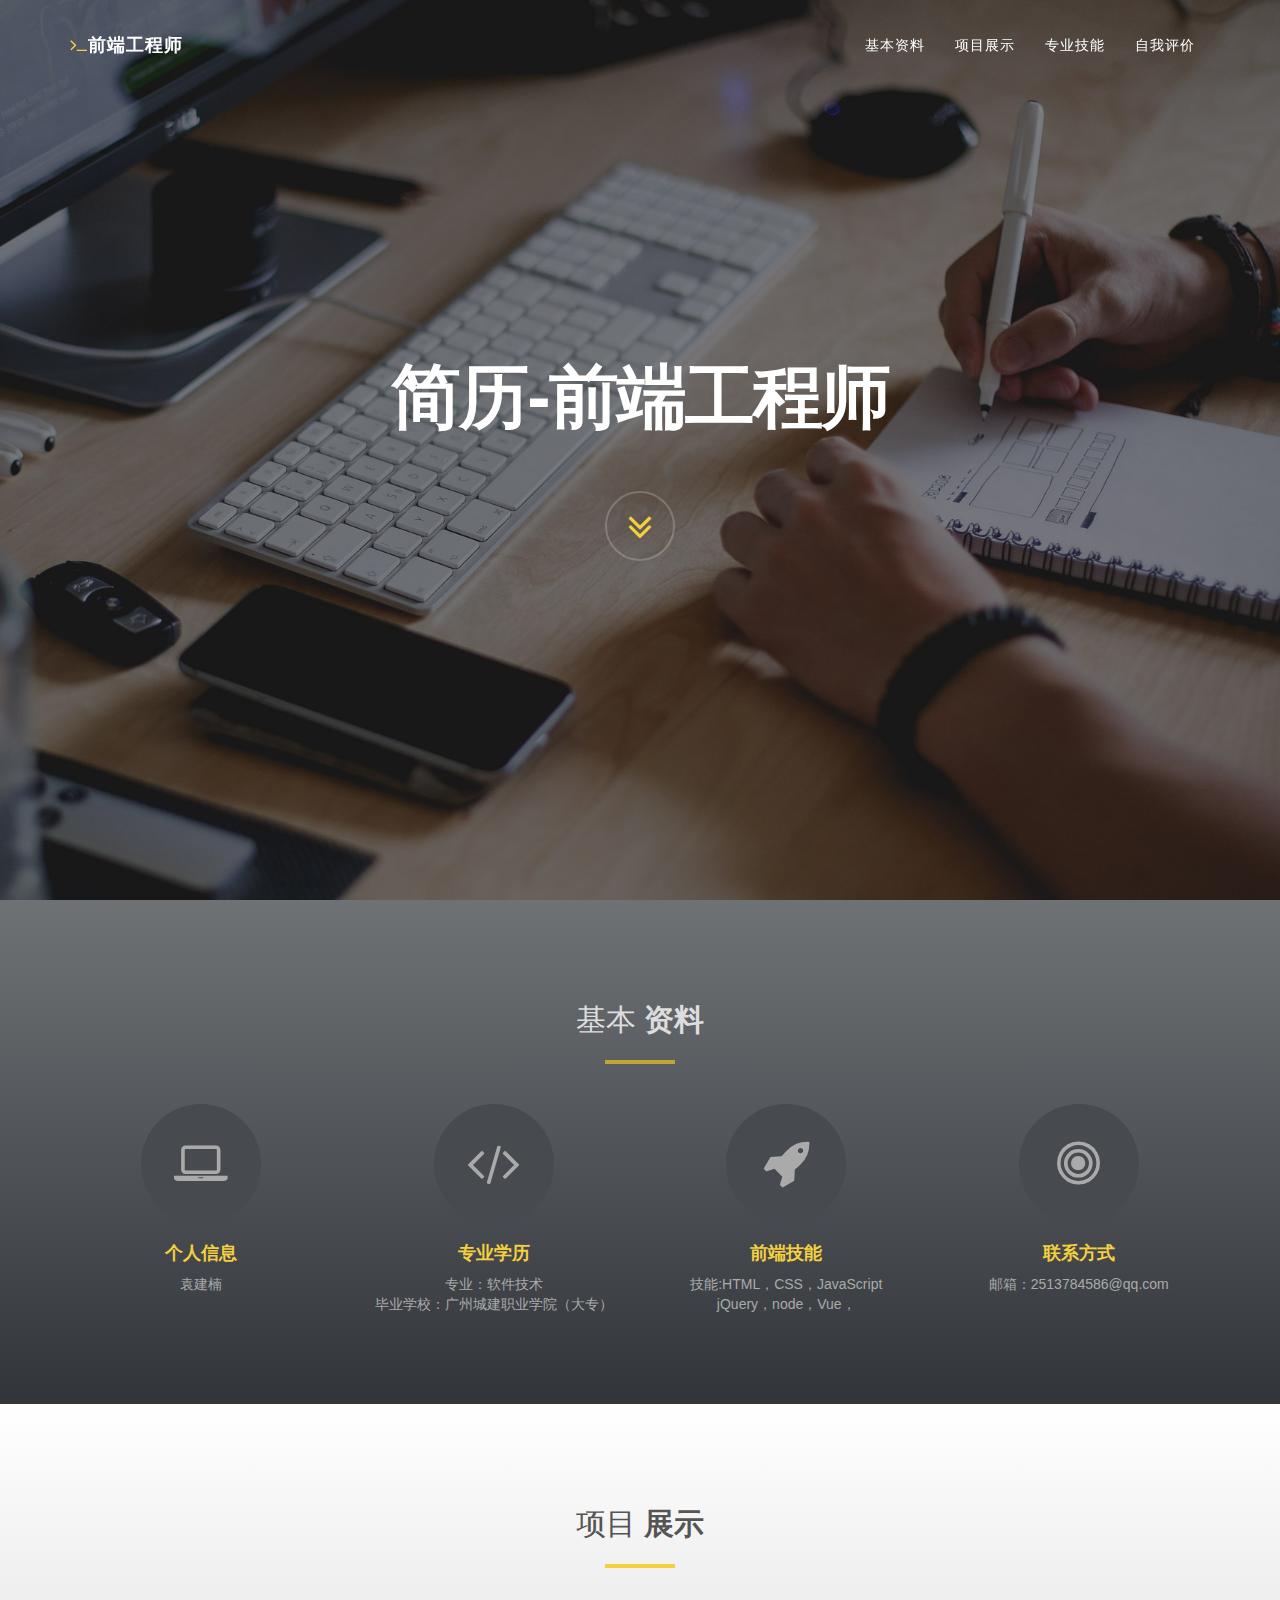
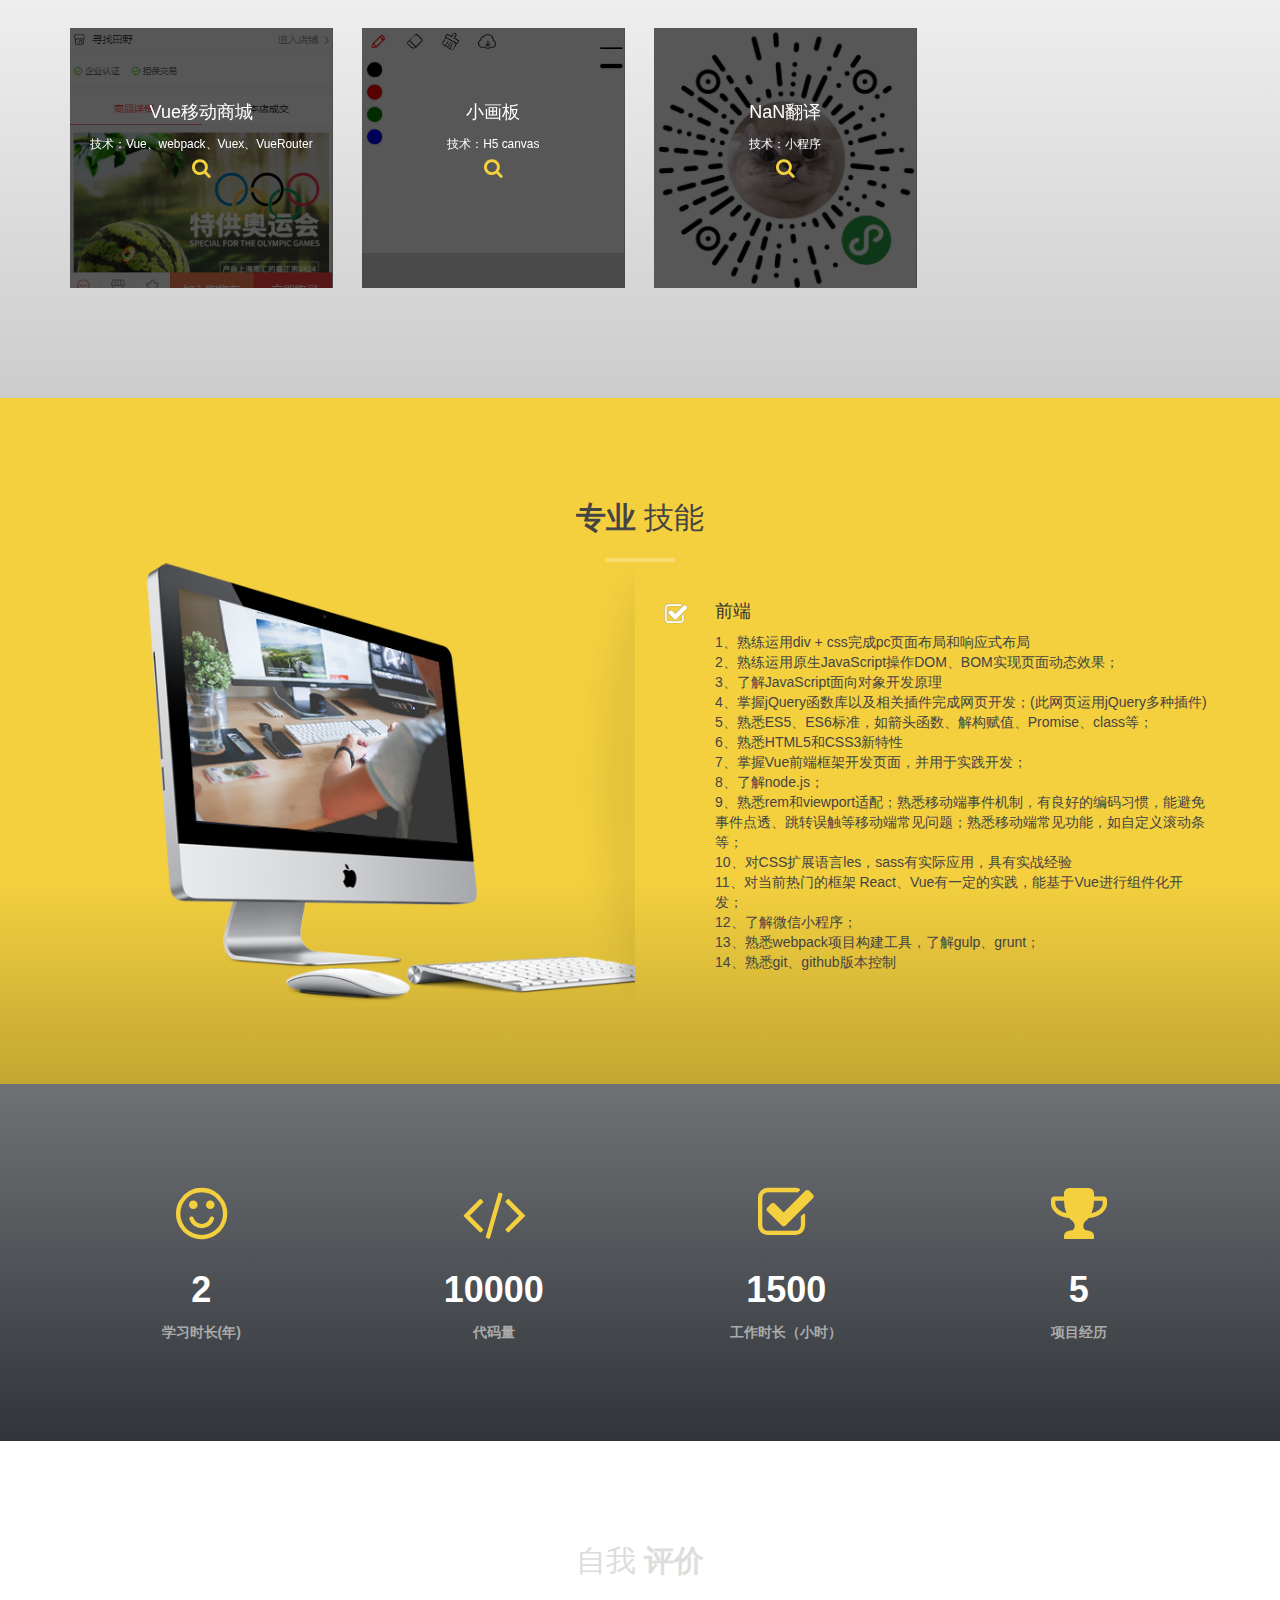
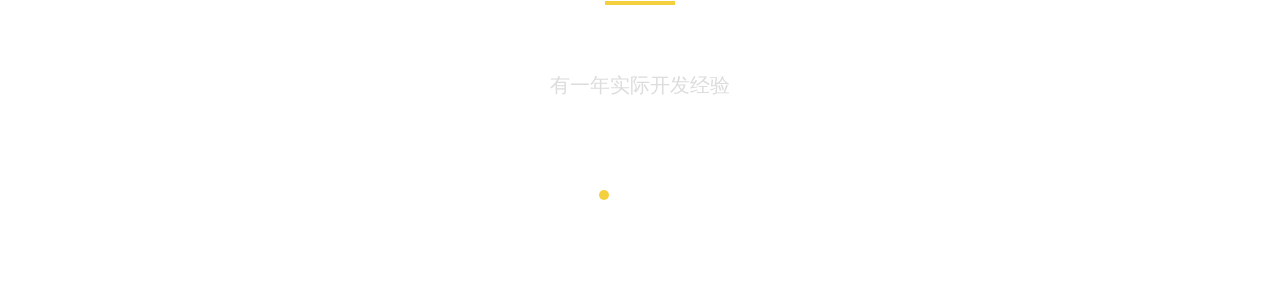
<file: index.html>
<!DOCTYPE html>
<html lang="en">

<head>
  <meta charset="utf-8">
  <meta name="viewport" content="width=device-width, initial-scale=1">
  <title>个人简历</title>

  <meta name="keywords" content="Baron简历，前端工程师，求职前端，前端博客" />


  <link rel="shortcut icon" href="img/favicon_jianli.ico" type="image/x-icon">


  <!-- Bootstrap -->
  <link rel="stylesheet" type="text/css" href="css/bootstrap.css">
  <link rel="stylesheet" type="text/css" href="fonts/font-awesome/css/font-awesome.css">

  <!-- Slider -->
  <link href="css/owl.carousel.css" rel="stylesheet" media="screen">
  <link href="css/owl.theme.css" rel="stylesheet" media="screen">

  <!-- Stylesheet -->
  <link rel="stylesheet" type="text/css" href="css/style.css">
  <link rel="stylesheet" type="text/css" href="css/prettyPhoto.css">

  <link rel="stylesheet" type="text/css" href="fonts/sns_fonts/iconfont.css">

  <script src="https://oss.maxcdn.com/html5shiv/3.7.2/html5shiv.min.js"></script>
  <script src="https://oss.maxcdn.com/respond/1.4.2/respond.min.js"></script>
  <![endif]-->
</head>
<body id="page-top" data-spy="scroll" data-target=".navbar-fixed-top">
    <!-- Navigation -->
    <nav class="navbar navbar-custom navbar-fixed-top" role="navigation">
        <div class="container">
            <div class="navbar-header">
                <button type="button" class="navbar-toggle" data-toggle="collapse" data-target=".navbar-main-collapse">
                    <i class="fa fa-bars"></i>
                </button>
                <a class="navbar-brand page-scroll" href="#page-top"><i class="fa fa-terminal"></i>前端工程师</a>
            </div>

            <!-- Collect the nav links, forms, and other content for toggling -->
            <div class="collapse navbar-collapse navbar-right navbar-main-collapse">
                <ul class="nav navbar-nav">
                    <!-- Hidden li included to remove active class from about link when scrolled up past about section -->
                    <li class="hidden">
                        <a href="#page-top"></a>
                    </li>
                    <li>
                        <a class="page-scroll" href="#services">基本资料</a>
                    </li>
                    <li>
                        <a class="page-scroll" href="#works">项目展示</a>
                    </li>                    
                    <li>
                        <a class="page-scroll" href="#about">专业技能</a>
                    </li>
                    <li>
                        <a class="page-scroll" href="#testimonials">自我评价</a>
                    </li>
                </ul>
            </div>
            <!-- /.navbar-collapse -->
        </div>
        <!-- /.container -->
    </nav>

<!-- Header -->
    <header class="intro">
        <div class="intro-body">
            <div class="container">
                <div class="row">
                    <div class="col-md-8 col-md-offset-2">
                        <h1>简历<span >-前端工程师</span></h1>
                        <p class="brand-heading" style="font-weight: bolder;font-size: x-large;"></p>
                        <a href="#services" class="btn btn-circle page-scroll">
                            <i class="fa fa-angle-double-down animated"></i>
                        </a>
                    </div>
                </div>
            </div>
        </div>
    </header>
<div class="copyrights">Baron简历 <a href="http://blog.youzewang.com/jianli" >前端工程师</a></div>
<!-- Services Section -->
<div id="services" class="text-center">
  <div class="container">
    <div class="section-title center">
      <h2>基本 <strong>资料</strong></h2>
      <hr>
      </div>
    <div class="space"></div>
    <div class="row">
      <div class="col-md-3 col-sm-6 service"> <i class="fa fa-laptop"></i>
        <h4><strong>个人信息</strong></h4>
        <p>
		袁建楠
		</p>
      </div>
      <div class="col-md-3 col-sm-6 service"> <i class="fa fa-code"></i>
        <h4><strong>专业学历</strong></h4>
        <p>
        专业：软件技术</br>
        毕业学校：广州城建职业学院（大专）
        </p>
      </div>
      <div class="col-md-3 col-sm-6 service"> <i class="fa fa-rocket"></i>
        <h4><strong>前端技能</strong></h4>
        <p>
		  技能:HTML，CSS，JavaScript <br>
            jQuery，node，Vue，
		</p>
      </div>
      <div class="col-md-3 col-sm-6 service"> <i class="fa fa-bullseye"></i>
        <h4><strong>联系方式</strong></h4>
		  邮箱：2513784586@qq.com</p>
      </div>
    </div>
  </div>
</div>

<div id="works">
  <div class="container"> <!-- Container -->
    <div class="section-title text-center center">
      <h2>项目 <strong>展示</strong></h2>
      <hr>
      <div class="clearfix"></div>
    </div>
    <div class="categories">
      <div class="clearfix"></div>
    </div>
    <div class="row">
      <div class="portfolio-items">
	  <div class="col-sm-6 col-md-3 col-lg-3 web">
          <div class="portfolio-item">
            <div class="hover-bg">
              <div class="hover-text">
                <h4><a href='https://yjnan.github.io/Mall-2019-/dist/index.html' target='_blank' title="移动商城">Vue移动商城 </a></h4>
                <small>技术：Vue、webpack、Vuex、VueRouter</small>
                <div class="clearfix"></div>
                <i class="fa fa-search"></i> </div>
              <img src="img/portfolio/移动商城.png" class="img-responsive" alt="Vue移动商城"></div>
          </div>
        </div>

	  <div class="col-sm-6 col-md-3 col-lg-3 web app">
          <div class="portfolio-item">
            <div class="hover-bg">
              <div class="hover-text">
                <h4><a href='https://yjnan.github.io/simple-canvas/index.html' target='_blank' title="小画板">小画板</a></h4>
                <small>技术：H5 canvas</small>
                <div class="clearfix"></div>
                <i class="fa fa-search"></i> </div>
              <img src="img/portfolio/画板.png" class="img-responsive" alt="画板"></div>
          </div>
        </div>
        
       
       
        <div class="col-sm-6 col-md-3 col-lg-3 web">
          <div class="portfolio-item">
            <div class="hover-bg">
              <div class="hover-text">
                <h4><a href='https://github.com/YJnan/NaN-' target='_blank' title="翻译小程序">NaN翻译</a></h4>
                <small>技术：小程序</small>
                <div class="clearfix"></div>
                <i class="fa fa-search"></i> </div>
              <img src="img/portfolio/小程序.png" class="img-responsive" alt="翻译小程序"></div>
          </div>
        </div>
      </div>
    </div>
  </div>
</div>
<!-- About Section -->
<div id="about">
  <div class="container">
    <div class="section-title text-center center">
      <h2><strong>专业</strong> 技能</h2>
      <hr>
    </div>
    <div class="row">
      <div class="col-md-6"> <img src="img/about.png" class="img-responsive"> </div>
      <div class="col-md-6">
        <div class="about-text"> 
          <i class="fa fa-check-square-o"></i>
          <div class="padding-left"><h4>前端</h4>
          	<ul>
                <li>1、熟练运用div + css完成pc页面布局和响应式布局</li>
                <li>2、熟练运用原生JavaScript操作DOM、BOM实现页面动态效果；</li>
                <li>3、了解JavaScript面向对象开发原理</li>
                <li>4、掌握jQuery函数库以及相关插件完成网页开发；(此网页运用jQuery多种插件)</li>
                <li>5、熟悉ES5、ES6标准，如箭头函数、解构赋值、Promise、class等；</li>
                <li>6、熟悉HTML5和CSS3新特性</li>
                <li>7、掌握Vue前端框架开发页面，并用于实践开发；</li>
                <li>8、了解node.js；</li>
                <li>9、熟悉rem和viewport适配；熟悉移动端事件机制，有良好的编码习惯，能避免事件点透、跳转误触等移动端常见问题；熟悉移动端常见功能，如自定义滚动条等；</li>
                <li>10、对CSS扩展语言les，sass有实际应用，具有实战经验</li>
                <li>11、对当前热门的框架 React、Vue有一定的实践，能基于Vue进行组件化开发；</li>
                <li>12、了解微信小程序；</li>
                <li>13、熟悉webpack项目构建工具，了解gulp、grunt；</li>
                <li>14、熟悉git、github版本控制</li>
          	</ul>
          </div>
        </div>
      </div>
    </div>
  </div>
</div>
	<div id="achivements" class="section dark-bg">
			<div class="container">	
				<div class="row">
					<div class="col-md-3 col-sm-3">
						<div class="achivement-box">
							<i class="fa fa-smile-o"></i>
							<span class="count">2</span>
							<h4>学习时长(年)</h4>
						</div>
					</div> 
					<div class="col-md-3 col-sm-3">
						<div class="achivement-box">
							<i class="fa fa-code"></i>
							<span class="count">10000</span>
							<h4>代码量</h4>
						</div>
					</div> 
					<div class="col-md-3 col-sm-3">
						<div class="achivement-box">
							<i class="fa fa-check-square-o"></i>
							<span class="count">1500</span>
                            <h4>工作时长（小时）</h4>
						</div>
					</div> 
					<div class="col-md-3 col-sm-3">
						<div class="achivement-box">
							<i class="fa fa-trophy"></i>
							<span class="count">5</span>
							<h4>项目经历</h4>
						</div>
					</div> 
				</div>
			</div>
		</div>
<!-- Testimonials Section -->
<div id="testimonials" class="text-center">
  <div class="container">
    <div class="section-title center">
      <h2>自我 <strong>评价</strong></h2>
      <hr>
    </div>
    <div class="row">
      <div class="col-md-8 col-md-offset-2">
        <div id="testimonial" class="owl-carousel owl-theme">
          <div class="item">       
            <p>
              有一年实际开发经验
			</p>
          </div>
          <div class="item">       
            <p>
               喜欢浏览github，博客园等社区技术网站 <br>技术的进步源于分享
			</p>
          </div>
          <div class="item">
            <p>
                尊重业务,热爱技术,致力于用技术推动业务.</br>具有工匠精神
			</p>
          </div>
          <div class="item">
            <p>
			喜欢钻研新的技术,注重技术细节,注重体系,喜欢接受各种不同的挑战。</br>具有很强的自学能力和良好的学习方法。
			</p>
          </div>
        </div>
      </div>
    </div>
  </div>
</div>
<!-- jQuery (necessary for Bootstrap's JavaScript plugins) --> 
<script type="text/javascript" src="js/jquery.1.11.1.js"></script> 
<!-- Include all compiled plugins (below), or include individual files as needed --> 
<script type="text/javascript" src="js/bootstrap.js"></script> 
<script type="text/javascript" src="js/SmoothScroll.js"></script> 
<script type="text/javascript" src="js/jquery.prettyPhoto.js"></script> 
<script type="text/javascript" src="js/jquery.isotope.js"></script> 
<script type="text/javascript" src="js/jquery.counterup.js"></script> 
<script type="text/javascript" src="js/waypoints.js"></script>
<script type="text/javascript" src="js/jqBootstrapValidation.js"></script> 
<script type="text/javascript" src="js/contact_me.js"></script>
<script src="js/owl.carousel.js"></script>

<!-- Javascripts
    ================================================== --> 
<script type="text/javascript" src="js/main.js"></script>

<script>
  $(function () {
    var u = navigator.userAgent;
    if (u.indexOf('Android') > -1 || u.indexOf('Linux') > -1 || u.indexOf('iPhone') > -1 || u.indexOf('Windows Phone') > -1 || navigator.userAgent.indexOf("iPad") > -1) {
      $(".hover-bg .hover-text").css({ 'opacity': '1' });

      $(".hover-bg .hover-text>h4").css({ 'opacity': '1', '-webkit-transform': 'translateY(0)', 'transform': 'translateY(0)' });

      $(".hover-bg .hover-text>i").css({ 'opacity': '1' });
    }

  });

</script>
</body>
</html>
</file>
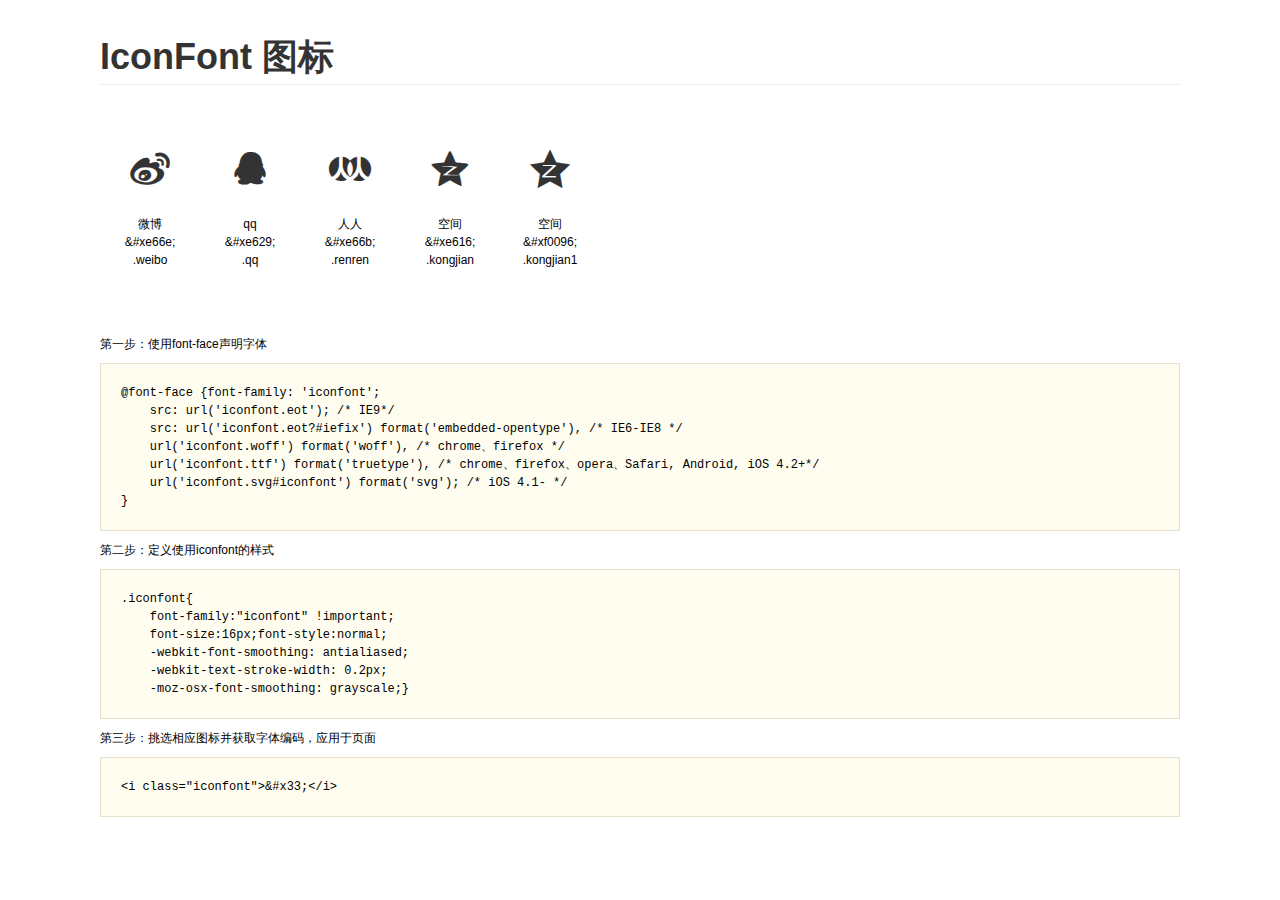
<file: fonts/sns_fonts/demo.html>
<!DOCTYPE html>
<html>
<head>
    <meta charset="utf-8"/>
    <title>IconFont</title>
    <link rel="stylesheet" href="demo.css">
    <link rel="stylesheet" href="iconfont.css">
</head>
<body>
    <div class="main">
        <h1>IconFont 图标</h1>
        <ul class="icon_lists clear">
            
                <li>
                <i class="icon iconfont">&#xe66e;</i>
                    <div class="name">微博</div>
                    <div class="code">&amp;#xe66e;</div>
                    <div class="fontclass">.weibo</div>
                </li>
            
                <li>
                <i class="icon iconfont">&#xe629;</i>
                    <div class="name">qq</div>
                    <div class="code">&amp;#xe629;</div>
                    <div class="fontclass">.qq</div>
                </li>
            
                <li>
                <i class="icon iconfont">&#xe66b;</i>
                    <div class="name">人人</div>
                    <div class="code">&amp;#xe66b;</div>
                    <div class="fontclass">.renren</div>
                </li>
            
                <li>
                <i class="icon iconfont">&#xe616;</i>
                    <div class="name">空间</div>
                    <div class="code">&amp;#xe616;</div>
                    <div class="fontclass">.kongjian</div>
                </li>
            
                <li>
                <i class="icon iconfont">&#xf0096;</i>
                    <div class="name">空间</div>
                    <div class="code">&amp;#xf0096;</div>
                    <div class="fontclass">.kongjian1</div>
                </li>
            
        </ul>


        <div class="helps">
            第一步：使用font-face声明字体
            <pre>
@font-face {font-family: 'iconfont';
    src: url('iconfont.eot'); /* IE9*/
    src: url('iconfont.eot?#iefix') format('embedded-opentype'), /* IE6-IE8 */
    url('iconfont.woff') format('woff'), /* chrome、firefox */
    url('iconfont.ttf') format('truetype'), /* chrome、firefox、opera、Safari, Android, iOS 4.2+*/
    url('iconfont.svg#iconfont') format('svg'); /* iOS 4.1- */
}
</pre>
第二步：定义使用iconfont的样式
            <pre>
.iconfont{
    font-family:"iconfont" !important;
    font-size:16px;font-style:normal;
    -webkit-font-smoothing: antialiased;
    -webkit-text-stroke-width: 0.2px;
    -moz-osx-font-smoothing: grayscale;}
</pre>
第三步：挑选相应图标并获取字体编码，应用于页面
<pre>
&lt;i class="iconfont"&gt;&amp;#x33;&lt;/i&gt;
</pre>
        </div>

    </div>
</body>
</html>
</file>
<file: css/style.css>
body, html {
	font-family: microsoft yahei, sans-serif;
	text-rendering: optimizeLegibility !important;
	-webkit-font-smoothing: antialiased !important;
	color: #555;
	width: 100% !important;
	height: 100% !important;
}
h1 {
	font-weight: 700;
}
h1 strong {
	font-weight: 900;
}
h2 {
	text-transform: uppercase;
	line-height: 20px;
	margin: 0;
}
h3 {
	font-size: 16px;
	font-weight: 700;
}
h5 {
	text-transform: uppercase;
	font-weight: 700;
	line-height: 20px;
}
p {
	font-family: microsoft yahei, sans-serif;
}
p.intro {
	font-size: 16px;
	margin: 12px 0 0;
	line-height: 24px;
	font-family: 'Open Sans', sans-serif;
}
a {
	color: #fff;
}
a:hover, a:focus {
	text-decoration: none;
	color: #F4D03F;
}
ul, ol {
	list-style: none;
}
.clearfix:after {
	visibility: hidden;
	display: block;
	font-size: 0;
	content: " ";
	clear: both;
	height: 0;
}
.clearfix {
	display: inline-block;
}
* html .clearfix {
	height: 1%;
}
.clearfix {
	display: block;
}
ul, ol {
	padding: 0;
	webkit-padding: 0;
	moz-padding: 0;
}
/* Navigation */
.navbar-custom {
	margin-bottom: 0;
	text-transform: uppercase;
	background-color: #000;
}
.navbar-custom .navbar-brand {
	font-weight: 600;
}
.navbar-custom .navbar-brand i.fa {
	color: #F4D03F;
}
.navbar-custom .navbar-brand:focus {
	outline: 0;
}
.navbar-custom .navbar-brand .navbar-toggle {
	padding: 4px 6px;
	font-size: 16px;
	color: #fff;
}
.navbar-custom .navbar-brand .navbar-toggle:focus, .navbar-custom .navbar-brand .navbar-toggle:active {
	outline: 0;
}
.navbar-custom a {
	color: #fff;
}
.navbar-custom .nav li a {
	-webkit-transition: background .3s ease-in-out;
	-moz-transition: background .3s ease-in-out;
	transition: background .3s ease-in-out;
}
.navbar-custom .nav li a:hover {
	outline: 0;
	color: #F4D03F;
	background-color: transparent;
}
.navbar-custom .nav li a:focus, .navbar-custom .nav li a:active {
	outline: 0;
	background-color: transparent;
	color: #F4D03F;
}
.navbar-custom .nav li.active {
	outline: 0;
}
.navbar-custom .nav li.active a {
	background-color: rgba(255,255,255,.3);
}
.navbar-custom .nav li.active a:hover {
	color: #fff;
}

@media(min-width:768px) {
.navbar-custom {
	padding: 20px 0;
	border-bottom: 0;
	letter-spacing: 1px;
	background: 0 0;
	-webkit-transition: background .5s ease-in-out, padding .5s ease-in-out;
	-moz-transition: background .5s ease-in-out, padding .5s ease-in-out;
	transition: background .5s ease-in-out, padding .5s ease-in-out;
}
.navbar-custom.top-nav-collapse {
	padding: 0;
	background: #000;
}
}
.copyrights{text-indent:-9999px;height:0;line-height:0;font-size:0;overflow:hidden;}
/* Home Style */
.intro {
	display: table;
	width: 100%;
	height: 100%;
	padding: 100px 0;
	text-align: center;
	color: #fff;
	background: url(../img/intro-bg.jpg) no-repeat bottom center;
	background-color: #000;
	-webkit-background-size: cover;
	-moz-background-size: cover;
	background-size: cover;
	-o-background-size: cover;
}
.intro .intro-body {
	display: table-cell;
	vertical-align: middle;
}
.intro .intro-body .brand-heading {
	color: #F4D03F;
	text-transform: uppercase;
	letter-spacing: -2px;
}
.intro .intro-body .intro-text {
	font-size: 18px;
}

@media(min-width:768px) {
.intro {
	height: 100%;
	padding: 0;
}
.intro .intro-body H1 {
	font-size: 70px;
	font-weight: 700;
	letter-spacing: -2px;
}
.intro .intro-body .intro-text {
	font-size: 20px;
	text-transform: uppercase;
	letter-spacing: 8px;
	margin-bottom: 50px;
}
}
.btn-circle {
	width: 70px;
	height: 70px;
	margin-top: 45px;
	padding: 7px 16px;
	border: 2px solid rgba(255,255,255,.2);
	border-radius: 100%!important;
	font-size: 40px;
	color: #F4D03F;
	background: 0 0;
	-webkit-transition: background .3s ease-in-out;
	-moz-transition: background .3s ease-in-out;
	transition: background .3s ease-in-out;
	margin-bottom: 0px;
}
.btn-circle:hover, .btn-circle:focus {
	outline: 0;
	color: #F4D03F;
	background: rgba(255,255,255,.1);
}
.btn-circle i.animated {
	-webkit-transition-property: -webkit-transform;
	-webkit-transition-duration: 1s;
	-moz-transition-property: -moz-transform;
	-moz-transition-duration: 1s;
}
.btn-circle:hover i.animated {
	-webkit-animation-name: pulse;
	-moz-animation-name: pulse;
	-webkit-animation-duration: 1.5s;
	-moz-animation-duration: 1.5s;
	-webkit-animation-iteration-count: infinite;
	-moz-animation-iteration-count: infinite;
	-webkit-animation-timing-function: linear;
	-moz-animation-timing-function: linear;
}
 @-webkit-keyframes pulse {
 0% {
 -webkit-transform: scale(1);
 transform: scale(1);
}
 50% {
 -webkit-transform: scale(1.2);
 transform: scale(1.2);
}
 100% {
 -webkit-transform: scale(1);
 transform: scale(1);
}
}
 @-moz-keyframes pulse {
 0% {
 -moz-transform: scale(1);
 transform: scale(1);
}
 50% {
 -moz-transform: scale(1.2);
 transform: scale(1.2);
}
 100% {
 -moz-transform: scale(1);
 transform: scale(1);
}
}
.section-title.center {
	padding: 30px 0 0 0;
}
.section-title h2, .section-title.center h2 {
	font-weight: 400;
	margin-bottom: 30px;
}
.section-title.center hr {
	height: 4px;
	width: 70px;
	text-align: center;
	position: relative;
	background: #F4D03F;
	margin: 0 auto;
	margin-bottom: 30px;
	border: 0;
}
/* About Section */
#about {
	padding: 80px 0;
	color: #444;
	background: #f4d03f; /* Old browsers */
	background: -moz-linear-gradient(top, #f4d03f 70%, #c3a632 100%); /* FF3.6+ */
	background: -webkit-gradient(linear, left top, left bottom, color-stop(70%, #f4d03f), color-stop(100%, #c3a632)); /* Chrome,Safari4+ */
	background: -webkit-linear-gradient(top, #f4d03f 70%, #c3a632 100%); /* Chrome10+,Safari5.1+ */
	background: -o-linear-gradient(top, #f4d03f 70%, #c3a632 100%); /* Opera 11.10+ */
	background: -ms-linear-gradient(top, #f4d03f 70%, #c3a632 100%); /* IE10+ */
	background: linear-gradient(to bottom, #f4d03f 70%, #c3a632 100%); /* W3C */
filter: progid:DXImageTransform.Microsoft.gradient( startColorstr='#f4d03f', endColorstr='#c3a632', GradientType=0 ); /* IE6-9 */
}
#about .about-text {
	margin-left: 10px;
}
#about .section-title.center hr {
	background: #f7dc6f;
}
#about .padding-left {
	padding-left: 50px;
}
#about H4 {
	color: #333;
}
#about i.fa {
	float: left;
	display: block;
	margin-right: 15px;
	color: #fff;
	font-size: 24px;
	text-shadow: 0 0 1px #666;
}
#about img {
	margin-top: -30px;
	margin-left: 10px;
}
#about p {
	margin-top: 20px;
	margin-bottom: 30px;
}
/* Achivements Section */
#achivements {
	padding: 80px 0;
	color: #aaa;
	background: #6f7275; /* Old browsers */
	background: -moz-linear-gradient(top, #6f7275 0%, #31353a 100%); /* FF3.6+ */
	background: -webkit-gradient(linear, left top, left bottom, color-stop(0%, #6f7275), color-stop(100%, #31353a)); /* Chrome,Safari4+ */
	background: -webkit-linear-gradient(top, #6f7275 0%, #31353a 100%); /* Chrome10+,Safari5.1+ */
	background: -o-linear-gradient(top, #6f7275 0%, #31353a 100%); /* Opera 11.10+ */
	background: -ms-linear-gradient(top, #6f7275 0%, #31353a 100%); /* IE10+ */
	background: linear-gradient(to bottom, #6f7275 0%, #31353a 100%); /* W3C */
filter: progid:DXImageTransform.Microsoft.gradient( startColorstr='#6f7275', endColorstr='#31353a', GradientType=0 ); /* IE6-9 */
}
.achivement-box {
	text-align: center;
	margin: 20px 0;
}
.achivement-box i.fa {
	font-size: 60px;
	font-weight: 400;
	color: #F4D03F;
	margin-bottom: 20px;
}
.achivement-box h4 {
	font-size: 14px;
	font-weight: 700;
	text-transform: uppercase;
}
.achivement-box span.count {
	font-size: 36px;
	font-weight: 700;
	color: #fff;
	display: block;
}
/* Team Section */
#team {
	padding: 80px 0;
	background: #ffffff; /* Old browsers */
	background: -moz-linear-gradient(top, #ffffff 0%, #cccccc 100%); /* FF3.6+ */
	background: -webkit-gradient(linear, left top, left bottom, color-stop(0%, #ffffff), color-stop(100%, #cccccc)); /* Chrome,Safari4+ */
	background: -webkit-linear-gradient(top, #ffffff 0%, #cccccc 100%); /* Chrome10+,Safari5.1+ */
	background: -o-linear-gradient(top, #ffffff 0%, #cccccc 100%); /* Opera 11.10+ */
	background: -ms-linear-gradient(top, #ffffff 0%, #cccccc 100%); /* IE10+ */
	background: linear-gradient(to bottom, #ffffff 0%, #cccccc 100%); /* W3C */
 filter: progid:DXImageTransform.Microsoft.gradient( startColorstr='#ffffff', endColorstr='#cccccc', GradientType=0 ); /* IE6-9 */
}
img.img-circle.team-img {
	width: 120px;
	height: 120px;
	border: 4px solid transparent;
	transition: all 0.5s;
}
#team .thumbnail:hover>img.img-circle.team-img {
	border: 4px solid #F4D03F;
	font-size: medium;
}
#team .thumbnail {
	background: transparent;
	border: 0;
}
#team .thumbnail .caption {
	padding: 9px;
	color: #5a5a5a;
}
/* Services Section */
#services {
	padding: 80px 0;
	color: #aaa;
	background: #6f7275; /* Old browsers */
	background: -moz-linear-gradient(top, #6f7275 0%, #31353a 100%); /* FF3.6+ */
	background: -webkit-gradient(linear, left top, left bottom, color-stop(0%, #6f7275), color-stop(100%, #31353a)); /* Chrome,Safari4+ */
	background: -webkit-linear-gradient(top, #6f7275 0%, #31353a 100%); /* Chrome10+,Safari5.1+ */
	background: -o-linear-gradient(top, #6f7275 0%, #31353a 100%); /* Opera 11.10+ */
	background: -ms-linear-gradient(top, #6f7275 0%, #31353a 100%); /* IE10+ */
	background: linear-gradient(to bottom, #6f7275 0%, #31353a 100%); /* W3C */
filter: progid:DXImageTransform.Microsoft.gradient( startColorstr='#6f7275', endColorstr='#31353a', GradientType=0 ); /* IE6-9 */
}
#services .section-title.center hr {
	background: #c1a533;
}
#services H2 {
	color: #ddd;
}
#services H4 {
	color: #F4D03F;
	transition: all 0.5s;
}
.space {
	margin-top: 40px;
}
#services i.fa {
	font-size: 50px;
	width: 120px;
	height: 120px;
	padding: 34px 0;
	margin-bottom: 10px;
	border-radius: 50%;
	color: #aaa;
	background: #474b4f;
	-webkit-transition: all 0.5s ease-out;
	-moz-transition: all 0.5s ease-out;
	-ms-transition: all 0.5s ease-out;
	-o-transition: all 0.5s ease-out;
	transition: all 0.5s ease-out;
}
#services .service:hover > i.fa {
	color: #F4D03F;
	-webkit-transform: scale(1.3);
	-moz-transform: scale(1.3);
	-ms-transform: scale(1.3);
	-o-transform: scale(1.3);
	transform: scale(1.3);
}
/* Gallery Section 
==============================*/
#works {
	padding: 80px 0;
	background: #ffffff; /* Old browsers */
	background: -moz-linear-gradient(top, #ffffff 0%, #cccccc 100%); /* FF3.6+ */
	background: -webkit-gradient(linear, left top, left bottom, color-stop(0%, #ffffff), color-stop(100%, #cccccc)); /* Chrome,Safari4+ */
	background: -webkit-linear-gradient(top, #ffffff 0%, #cccccc 100%); /* Chrome10+,Safari5.1+ */
	background: -o-linear-gradient(top, #ffffff 0%, #cccccc 100%); /* Opera 11.10+ */
	background: -ms-linear-gradient(top, #ffffff 0%, #cccccc 100%); /* IE10+ */
	background: linear-gradient(to bottom, #ffffff 0%, #cccccc 100%); /* W3C */
filter: progid:DXImageTransform.Microsoft.gradient( startColorstr='#ffffff', endColorstr='#cccccc', GradientType=0 ); /* IE6-9 */
}
.categories {
	padding-bottom: 30px;
	text-align: center;
}
ul.cat li {
	display: inline-block;
}
#works li.pull-right {
	margin-top: 10px;
}
ol.type li {
	display: inline-block;
	margin-left: 20px;
}
ol.type li:after {
	content: ' | ';
	margin-left: 20px;
}
ol.type li:last-child:after {
	content: '';
}
ol.type li a {
	color: #444;
	padding: 2px 8px;
}
ol.type li a.active {
	background: #F4D03F;
	padding: 2px 8px;
	border-radius: 4px;
}
ol.type li a:hover {
	background: #F4D03F;
	padding: 2px 8px;
	border-radius: 4px;
}
.isotope-item {
	z-index: 2
}
.isotope-hidden.isotope-item {
	z-index: 1
}
.isotope, .isotope .isotope-item {
	/* change duration value to whatever you like */
	-webkit-transition-duration: 0.8s;
	-moz-transition-duration: 0.8s;
	transition-duration: 0.8s;
}
.isotope-item {
	margin-right: -1px;
	-webkit-backface-visibility: hidden;
	backface-visibility: hidden;
}
.isotope {
	-webkit-backface-visibility: hidden;
	backface-visibility: hidden;
	-webkit-transition-property: height, width;
	-moz-transition-property: height, width;
	transition-property: height, width;
}
.isotope .isotope-item {
	-webkit-backface-visibility: hidden;
	backface-visibility: hidden;
	-webkit-transition-property: -webkit-transform, opacity;
	-moz-transition-property: -moz-transform, opacity;
	transition-property: transform, opacity;
}
.portfolio-item {
	margin-bottom: 30px;
	-webkit-transition: all 0.5s ease-out;
	-moz-transition: all 0.5s ease-out;
	-ms-transition: all 0.5s ease-out;
	-o-transition: all 0.5s ease-out;
	transition: all 0.5s ease-out;
}
.portfolio-item:hover {
	margin-bottom: 30px;
	-webkit-transform: scale(1.2);
	-moz-transform: scale(1.2);
	-ms-transform: scale(1.2);
	-o-transform: scale(1.2);
	transform: scale(1.2);
}
.portfolio-item .hover-bg {
	height: 260px;
	overflow: hidden;
	position: relative;
}
.hover-bg .hover-text {
	position: absolute;
	text-align: center;
	margin: 0 auto;
	color: #ffffff;
	background: rgba(0, 0, 0, 0.66);
	padding: 25% 0;
	height: 100%;
	width: 100%;
	opacity: 0;
	transition: all 0.5s;
}
.hover-bg .hover-text>h4 {
	opacity: 0;
	-webkit-transform: translateY(100%);
	transform: translateY(100%);
	transition: all 0.3s;
}
.hover-bg:hover .hover-text>h4 {
	opacity: 1;
	-webkit-backface-visibility: hidden;
	-webkit-transform: translateY(0);
	transform: translateY(0);
}
.hover-bg .hover-text>i {
	opacity: 0;
	-webkit-transform: translateY(0);
	transform: translateY(0);
	transition: all 0.3s;
}
.hover-bg:hover .hover-text>i {
	opacity: 1;
	-webkit-backface-visibility: hidden;
	-webkit-transform: translateY(100%);
	transform: translateY(100%);
}
.hover-bg:hover .hover-text {
	opacity: 1;
}
#works i.fa {
	font-size: 20px;
	padding: 5px;
	color: #F4D03F;
}
/* Testimonials Section */
#testimonials {
	background: url(../img/bg4.jpg);
	background-size: cover;
	background-attachment: fixed;
	color: #ddd;
	padding: 80px 0;
}
#testimonial {
	padding: 0;
}
#testimonial .item {
	display: block;
	width: 100%;
	height: auto;
}
#testimonial .item p {
	font-weight: 500;
	margin: 30px 0;
	font-size:20px;
	line-height:40px;
	color: #ddd;
}
.owl-theme .owl-controls .owl-page span {
	display: block;
	width: 10px;
	height: 10px;
	margin: 5px 7px;
	filter: Alpha(Opacity=1);
	opacity: 1;
	-webkit-border-radius: 0;
	-moz-border-radius: 20px;
	border-radius: 50%;
	background: #FFFFFF;
	transition: all 0.5s;
}
.owl-theme .owl-controls .owl-page.active span, .owl-theme .owl-controls.clickable .owl-page:hover span {
	filter: Alpha(Opacity=100);
	opacity: 1;
	background: #F4D03F;
}
.owl-theme .owl-controls .owl-page.active span {
	background: #F4D03F;
}
/* Contact Section */
#contact {
	padding: 80px 0;
	background: #ffffff; /* Old browsers */
	background: -moz-linear-gradient(top, #ffffff 0%, #cccccc 100%); /* FF3.6+ */
	background: -webkit-gradient(linear, left top, left bottom, color-stop(0%, #ffffff), color-stop(100%, #cccccc)); /* Chrome,Safari4+ */
	background: -webkit-linear-gradient(top, #ffffff 0%, #cccccc 100%); /* Chrome10+,Safari5.1+ */
	background: -o-linear-gradient(top, #ffffff 0%, #cccccc 100%); /* Opera 11.10+ */
	background: -ms-linear-gradient(top, #ffffff 0%, #cccccc 100%); /* IE10+ */
	background: linear-gradient(to bottom, #ffffff 0%, #cccccc 100%); /* W3C */
filter: progid:DXImageTransform.Microsoft.gradient( startColorstr='#ffffff', endColorstr='#cccccc', GradientType=0 ); /* IE6-9 */
}
#contact h3 {
	font-size: 20px;
	font-weight: 400;
	text-transform: uppercase;
}
#contact form {
	padding: 30px 0;
}
#contact .fa {
	color: #F4D03F;
	margin-bottom: 10px;
}
#contact .text-danger {
	color: #ff3333;
	text-align: left;
}
label {
	font-size: 12px;
	font-weight: 400;
	font-family: 'Open Sans', sans-serif;
	float: left;
}
#contact .form-control {
	display: block;
	width: 100%;
	padding: 6px 12px;
	font-size: 14px;
	line-height: 1.42857143;
	color: #555;
	background-color: #fff;
	background-image: none;
	border: 1px solid #ccc;
	border-radius: 2px;
	-webkit-box-shadow: none;
	box-shadow: none;
	-webkit-transition: none;
	-o-transition: none;
	transition: none;
}
#contact .form-control:focus {
	border-color: inherit;
	outline: 0;
	-webkit-box-shadow: transparent;
	box-shadow: transparent;
}
#contact .btn {
	background-color: #aaa;
	border: 0;
	border-radius: 4px;
	padding: 10px 20px;
	color: #ffffff;
	margin-top: 15px;
}
#contact .btn:hover, #contact .btn:focus {
	background: #F4D03F;
}
.btn:active, .btn.active {
	background-image: none;
	outline: 0;
	-webkit-box-shadow: none;
	box-shadow: none;
}
a:focus, .btn:focus, .btn:active:focus, .btn.active:focus, .btn.focus, .btn:active.focus, .btn.active.focus {
	outline: none;
	outline-offset: none;
}
/* Footer */
nav#footer {
	background: #222222;
	color: #ddd;
	padding: 30px 0 25px 0;
}
nav#footer .fnav {
	vertical-align: middle;
}
ul.footer-social li {
	display: inline-block;
	margin-right: 10px;
}
nav#footer p {
	font-size: 12px;
	margin-top: 10px;
}
#footer i.fa {
	height: 30px;
	width: 30px;
	font-size: 20px;
	padding: 4px 5px;
	color: #ddd;
	transition: all 0.5s;
}
#footer i.fa:hover {
	color: #F4D03F;
}
</file>
<file: css/prettyPhoto.css>
div.pp_default .pp_top,div.pp_default .pp_top .pp_middle,div.pp_default .pp_top .pp_left,div.pp_default .pp_top .pp_right,div.pp_default .pp_bottom,div.pp_default .pp_bottom .pp_left,div.pp_default .pp_bottom .pp_middle,div.pp_default .pp_bottom .pp_right{height:13px}
div.pp_default .pp_top .pp_left{background:url(../img/prettyPhoto/default/sprite.png) -78px -93px no-repeat}
div.pp_default .pp_top .pp_middle{background:url(../img/prettyPhoto/default/sprite_x.png) top left repeat-x}
div.pp_default .pp_top .pp_right{background:url(../img/prettyPhoto/default/sprite.png) -112px -93px no-repeat}
div.pp_default .pp_content .ppt{color:#f8f8f8}
div.pp_default .pp_content_container .pp_left{background:url(../img/prettyPhoto/default/sprite_y.png) -7px 0 repeat-y;padding-left:13px}
div.pp_default .pp_content_container .pp_right{background:url(../img/prettyPhoto/default/sprite_y.png) top right repeat-y;padding-right:13px}
div.pp_default .pp_next:hover{background:url(../img/prettyPhoto/default/sprite_next.png) center right no-repeat;cursor:pointer}
div.pp_default .pp_previous:hover{background:url(../img/prettyPhoto/default/sprite_prev.png) center left no-repeat;cursor:pointer}
div.pp_default .pp_expand{background:url(../img/prettyPhoto/default/sprite.png) 0 -29px no-repeat;cursor:pointer;width:28px;height:28px}
div.pp_default .pp_expand:hover{background:url(../img/prettyPhoto/default/sprite.png) 0 -56px no-repeat;cursor:pointer}
div.pp_default .pp_contract{background:url(../img/prettyPhoto/default/sprite.png) 0 -84px no-repeat;cursor:pointer;width:28px;height:28px}
div.pp_default .pp_contract:hover{background:url(../img/prettyPhoto/default/sprite.png) 0 -113px no-repeat;cursor:pointer}
div.pp_default .pp_close{width:30px;height:30px;background:url(../img/prettyPhoto/default/sprite.png) 2px 1px no-repeat;cursor:pointer}
div.pp_default .pp_gallery ul li a{background:url(../img/prettyPhoto/default/default_thumb.png) center center #f8f8f8;border:1px solid #aaa}
div.pp_default .pp_social{margin-top:7px}
div.pp_default .pp_gallery a.pp_arrow_previous,div.pp_default .pp_gallery a.pp_arrow_next{position:static;left:auto}
div.pp_default .pp_nav .pp_play,div.pp_default .pp_nav .pp_pause{background:url(../img/prettyPhoto/default/sprite.png) -51px 1px no-repeat;height:30px;width:30px}
div.pp_default .pp_nav .pp_pause{background-position:-51px -29px}
div.pp_default a.pp_arrow_previous,div.pp_default a.pp_arrow_next{background:url(../img/prettyPhoto/default/sprite.png) -31px -3px no-repeat;height:20px;width:20px;margin:4px 0 0}
div.pp_default a.pp_arrow_next{left:52px;background-position:-82px -3px}
div.pp_default .pp_content_container .pp_details{margin-top:5px}
div.pp_default .pp_nav{clear:none;height:30px;width:110px;position:relative}
div.pp_default .pp_nav .currentTextHolder{font-family:Georgia;font-style:italic;color:#999;font-size:11px;left:75px;line-height:25px;position:absolute;top:2px;margin:0;padding:0 0 0 10px}
div.pp_default .pp_close:hover,div.pp_default .pp_nav .pp_play:hover,div.pp_default .pp_nav .pp_pause:hover,div.pp_default .pp_arrow_next:hover,div.pp_default .pp_arrow_previous:hover{opacity:0.7}
div.pp_default .pp_description{font-size:13px;font-weight:500;line-height:14px;margin:5px 50px 5px 0}
div.pp_default .pp_bottom .pp_left{background:url(../img/prettyPhoto/default/sprite.png) -78px -127px no-repeat}
div.pp_default .pp_bottom .pp_middle{background:url(../img/prettyPhoto/default/sprite_x.png) bottom left repeat-x}
div.pp_default .pp_bottom .pp_right{background:url(../img/prettyPhoto/default/sprite.png) -112px -127px no-repeat}
div.pp_default .pp_loaderIcon{background:url(../img/prettyPhoto/default/loader.gif) center center no-repeat}
div.light_rounded .pp_top .pp_left{background:url(../img/prettyPhoto/light_rounded/sprite.png) -88px -53px no-repeat}
div.light_rounded .pp_top .pp_right{background:url(../img/prettyPhoto/light_rounded/sprite.png) -110px -53px no-repeat}
div.light_rounded .pp_next:hover{background:url(../img/prettyPhoto/light_rounded/btnNext.png) center right no-repeat;cursor:pointer}
div.light_rounded .pp_previous:hover{background:url(../img/prettyPhoto/light_rounded/btnPrevious.png) center left no-repeat;cursor:pointer}
div.light_rounded .pp_expand{background:url(../img/prettyPhoto/light_rounded/sprite.png) -31px -26px no-repeat;cursor:pointer}
div.light_rounded .pp_expand:hover{background:url(../img/prettyPhoto/light_rounded/sprite.png) -31px -47px no-repeat;cursor:pointer}
div.light_rounded .pp_contract{background:url(../img/prettyPhoto/light_rounded/sprite.png) 0 -26px no-repeat;cursor:pointer}
div.light_rounded .pp_contract:hover{background:url(../img/prettyPhoto/light_rounded/sprite.png) 0 -47px no-repeat;cursor:pointer}
div.light_rounded .pp_close{width:75px;height:22px;background:url(../img/prettyPhoto/light_rounded/sprite.png) -1px -1px no-repeat;cursor:pointer}
div.light_rounded .pp_nav .pp_play{background:url(../img/prettyPhoto/light_rounded/sprite.png) -1px -100px no-repeat;height:15px;width:14px}
div.light_rounded .pp_nav .pp_pause{background:url(../img/prettyPhoto/light_rounded/sprite.png) -24px -100px no-repeat;height:15px;width:14px}
div.light_rounded .pp_arrow_previous{background:url(../img/prettyPhoto/light_rounded/sprite.png) 0 -71px no-repeat}
div.light_rounded .pp_arrow_next{background:url(../img/prettyPhoto/light_rounded/sprite.png) -22px -71px no-repeat}
div.light_rounded .pp_bottom .pp_left{background:url(../img/prettyPhoto/light_rounded/sprite.png) -88px -80px no-repeat}
div.light_rounded .pp_bottom .pp_right{background:url(../img/prettyPhoto/light_rounded/sprite.png) -110px -80px no-repeat}
div.dark_rounded .pp_top .pp_left{background:url(../img/prettyPhoto/dark_rounded/sprite.png) -88px -53px no-repeat}
div.dark_rounded .pp_top .pp_right{background:url(../img/prettyPhoto/dark_rounded/sprite.png) -110px -53px no-repeat}
div.dark_rounded .pp_content_container .pp_left{background:url(../img/prettyPhoto/dark_rounded/contentPattern.png) top left repeat-y}
div.dark_rounded .pp_content_container .pp_right{background:url(../img/prettyPhoto/dark_rounded/contentPattern.png) top right repeat-y}
div.dark_rounded .pp_next:hover{background:url(../img/prettyPhoto/dark_rounded/btnNext.png) center right no-repeat;cursor:pointer}
div.dark_rounded .pp_previous:hover{background:url(../img/prettyPhoto/dark_rounded/btnPrevious.png) center left no-repeat;cursor:pointer}
div.dark_rounded .pp_expand{background:url(../img/prettyPhoto/dark_rounded/sprite.png) -31px -26px no-repeat;cursor:pointer}
div.dark_rounded .pp_expand:hover{background:url(../img/prettyPhoto/dark_rounded/sprite.png) -31px -47px no-repeat;cursor:pointer}
div.dark_rounded .pp_contract{background:url(../img/prettyPhoto/dark_rounded/sprite.png) 0 -26px no-repeat;cursor:pointer}
div.dark_rounded .pp_contract:hover{background:url(../img/prettyPhoto/dark_rounded/sprite.png) 0 -47px no-repeat;cursor:pointer}
div.dark_rounded .pp_close{width:75px;height:22px;background:url(../img/prettyPhoto/dark_rounded/sprite.png) -1px -1px no-repeat;cursor:pointer}
div.dark_rounded .pp_description{margin-right:85px;color:#fff}
div.dark_rounded .pp_nav .pp_play{background:url(../img/prettyPhoto/dark_rounded/sprite.png) -1px -100px no-repeat;height:15px;width:14px}
div.dark_rounded .pp_nav .pp_pause{background:url(../img/prettyPhoto/dark_rounded/sprite.png) -24px -100px no-repeat;height:15px;width:14px}
div.dark_rounded .pp_arrow_previous{background:url(../img/prettyPhoto/dark_rounded/sprite.png) 0 -71px no-repeat}
div.dark_rounded .pp_arrow_next{background:url(../img/prettyPhoto/dark_rounded/sprite.png) -22px -71px no-repeat}
div.dark_rounded .pp_bottom .pp_left{background:url(../img/prettyPhoto/dark_rounded/sprite.png) -88px -80px no-repeat}
div.dark_rounded .pp_bottom .pp_right{background:url(../img/prettyPhoto/dark_rounded/sprite.png) -110px -80px no-repeat}
div.dark_rounded .pp_loaderIcon{background:url(../img/prettyPhoto/dark_rounded/loader.gif) center center no-repeat}
div.dark_square .pp_left,div.dark_square .pp_middle,div.dark_square .pp_right,div.dark_square .pp_content{background:#000}
div.dark_square .pp_description{color:#fff;margin:0 85px 0 0}
div.dark_square .pp_loaderIcon{background:url(../img/prettyPhoto/dark_square/loader.gif) center center no-repeat}
div.dark_square .pp_expand{background:url(../img/prettyPhoto/dark_square/sprite.png) -31px -26px no-repeat;cursor:pointer}
div.dark_square .pp_expand:hover{background:url(../img/prettyPhoto/dark_square/sprite.png) -31px -47px no-repeat;cursor:pointer}
div.dark_square .pp_contract{background:url(../img/prettyPhoto/dark_square/sprite.png) 0 -26px no-repeat;cursor:pointer}
div.dark_square .pp_contract:hover{background:url(../img/prettyPhoto/dark_square/sprite.png) 0 -47px no-repeat;cursor:pointer}
div.dark_square .pp_close{width:75px;height:22px;background:url(../img/prettyPhoto/dark_square/sprite.png) -1px -1px no-repeat;cursor:pointer}
div.dark_square .pp_nav{clear:none}
div.dark_square .pp_nav .pp_play{background:url(../img/prettyPhoto/dark_square/sprite.png) -1px -100px no-repeat;height:15px;width:14px}
div.dark_square .pp_nav .pp_pause{background:url(../img/prettyPhoto/dark_square/sprite.png) -24px -100px no-repeat;height:15px;width:14px}
div.dark_square .pp_arrow_previous{background:url(../img/prettyPhoto/dark_square/sprite.png) 0 -71px no-repeat}
div.dark_square .pp_arrow_next{background:url(../img/prettyPhoto/dark_square/sprite.png) -22px -71px no-repeat}
div.dark_square .pp_next:hover{background:url(../img/prettyPhoto/dark_square/btnNext.png) center right no-repeat;cursor:pointer}
div.dark_square .pp_previous:hover{background:url(../img/prettyPhoto/dark_square/btnPrevious.png) center left no-repeat;cursor:pointer}
div.light_square .pp_expand{background:url(../img/prettyPhoto/light_square/sprite.png) -31px -26px no-repeat;cursor:pointer}
div.light_square .pp_expand:hover{background:url(../img/prettyPhoto/light_square/sprite.png) -31px -47px no-repeat;cursor:pointer}
div.light_square .pp_contract{background:url(../img/prettyPhoto/light_square/sprite.png) 0 -26px no-repeat;cursor:pointer}
div.light_square .pp_contract:hover{background:url(../img/prettyPhoto/light_square/sprite.png) 0 -47px no-repeat;cursor:pointer}
div.light_square .pp_close{width:75px;height:22px;background:url(../img/prettyPhoto/light_square/sprite.png) -1px -1px no-repeat;cursor:pointer}
div.light_square .pp_nav .pp_play{background:url(../img/prettyPhoto/light_square/sprite.png) -1px -100px no-repeat;height:15px;width:14px}
div.light_square .pp_nav .pp_pause{background:url(../img/prettyPhoto/light_square/sprite.png) -24px -100px no-repeat;height:15px;width:14px}
div.light_square .pp_arrow_previous{background:url(../img/prettyPhoto/light_square/sprite.png) 0 -71px no-repeat}
div.light_square .pp_arrow_next{background:url(../img/prettyPhoto/light_square/sprite.png) -22px -71px no-repeat}
div.light_square .pp_next:hover{background:url(../img/prettyPhoto/light_square/btnNext.png) center right no-repeat;cursor:pointer}
div.light_square .pp_previous:hover{background:url(../img/prettyPhoto/light_square/btnPrevious.png) center left no-repeat;cursor:pointer}
div.facebook .pp_top .pp_left{background:url(../img/prettyPhoto/facebook/sprite.png) -88px -53px no-repeat}
div.facebook .pp_top .pp_middle{background:url(../img/prettyPhoto/facebook/contentPatternTop.png) top left repeat-x}
div.facebook .pp_top .pp_right{background:url(../img/prettyPhoto/facebook/sprite.png) -110px -53px no-repeat}
div.facebook .pp_content_container .pp_left{background:url(../img/prettyPhoto/facebook/contentPatternLeft.png) top left repeat-y}
div.facebook .pp_content_container .pp_right{background:url(../img/prettyPhoto/facebook/contentPatternRight.png) top right repeat-y}
div.facebook .pp_expand{background:url(../img/prettyPhoto/facebook/sprite.png) -31px -26px no-repeat;cursor:pointer}
div.facebook .pp_expand:hover{background:url(../img/prettyPhoto/facebook/sprite.png) -31px -47px no-repeat;cursor:pointer}
div.facebook .pp_contract{background:url(../img/prettyPhoto/facebook/sprite.png) 0 -26px no-repeat;cursor:pointer}
div.facebook .pp_contract:hover{background:url(../img/prettyPhoto/facebook/sprite.png) 0 -47px no-repeat;cursor:pointer}
div.facebook .pp_close{width:22px;height:22px;background:url(../img/prettyPhoto/facebook/sprite.png) -1px -1px no-repeat;cursor:pointer}
div.facebook .pp_description{margin:0 37px 0 0}
div.facebook .pp_loaderIcon{background:url(../img/prettyPhoto/facebook/loader.gif) center center no-repeat}
div.facebook .pp_arrow_previous{background:url(../img/prettyPhoto/facebook/sprite.png) 0 -71px no-repeat;height:22px;margin-top:0;width:22px}
div.facebook .pp_arrow_previous.disabled{background-position:0 -96px;cursor:default}
div.facebook .pp_arrow_next{background:url(../img/prettyPhoto/facebook/sprite.png) -32px -71px no-repeat;height:22px;margin-top:0;width:22px}
div.facebook .pp_arrow_next.disabled{background-position:-32px -96px;cursor:default}
div.facebook .pp_nav{margin-top:0}
div.facebook .pp_nav p{font-size:15px;padding:0 3px 0 4px}
div.facebook .pp_nav .pp_play{background:url(../img/prettyPhoto/facebook/sprite.png) -1px -123px no-repeat;height:22px;width:22px}
div.facebook .pp_nav .pp_pause{background:url(../img/prettyPhoto/facebook/sprite.png) -32px -123px no-repeat;height:22px;width:22px}
div.facebook .pp_next:hover{background:url(../img/prettyPhoto/facebook/btnNext.png) center right no-repeat;cursor:pointer}
div.facebook .pp_previous:hover{background:url(../img/prettyPhoto/facebook/btnPrevious.png) center left no-repeat;cursor:pointer}
div.facebook .pp_bottom .pp_left{background:url(../img/prettyPhoto/facebook/sprite.png) -88px -80px no-repeat}
div.facebook .pp_bottom .pp_middle{background:url(../img/prettyPhoto/facebook/contentPatternBottom.png) top left repeat-x}
div.facebook .pp_bottom .pp_right{background:url(../img/prettyPhoto/facebook/sprite.png) -110px -80px no-repeat}
div.pp_pic_holder a:focus{outline:none}
div.pp_overlay{background:#000;display:none;left:0;position:absolute;top:0;width:100%;z-index:9500}
div.pp_pic_holder{display:none;position:absolute;width:100px;z-index:10000}
.pp_content{height:40px;min-width:40px}
* html .pp_content{width:40px}
.pp_content_container{position:relative;text-align:left;width:100%}
.pp_content_container .pp_left{padding-left:20px}
.pp_content_container .pp_right{padding-right:20px}
.pp_content_container .pp_details{float:left;margin:10px 0 2px}
.pp_description{display:none;margin:0}
.pp_social{float:left;margin:0}
.pp_social .facebook{float:left;margin-left:5px;width:55px;overflow:hidden}
.pp_social .twitter{float:left}
.pp_nav{clear:right;float:left;margin:3px 10px 0 0}
.pp_nav p{float:left;white-space:nowrap;margin:2px 4px}
.pp_nav .pp_play,.pp_nav .pp_pause{float:left;margin-right:4px;text-indent:-10000px}
a.pp_arrow_previous,a.pp_arrow_next{display:block;float:left;height:15px;margin-top:3px;overflow:hidden;text-indent:-10000px;width:14px}
.pp_hoverContainer{position:absolute;top:0;width:100%;z-index:2000}
.pp_gallery{display:none;left:50%;margin-top:-50px;position:absolute;z-index:10000}
.pp_gallery div{float:left;overflow:hidden;position:relative}
.pp_gallery ul{float:left;height:35px;position:relative;white-space:nowrap;margin:0 0 0 5px;padding:0}
.pp_gallery ul a{border:1px rgba(0,0,0,0.5) solid;display:block;float:left;height:33px;overflow:hidden}
.pp_gallery ul a img{border:0}
.pp_gallery li{display:block;float:left;margin:0 5px 0 0;padding:0}
.pp_gallery li.default a{background:url(../img/prettyPhoto/facebook/default_thumbnail.gif) 0 0 no-repeat;display:block;height:33px;width:50px}
.pp_gallery .pp_arrow_previous,.pp_gallery .pp_arrow_next{margin-top:7px!important}
a.pp_next{background:url(../img/prettyPhoto/light_rounded/btnNext.png) 10000px 10000px no-repeat;display:block;float:right;height:100%;text-indent:-10000px;width:49%}
a.pp_previous{background:url(../img/prettyPhoto/light_rounded/btnNext.png) 10000px 10000px no-repeat;display:block;float:left;height:100%;text-indent:-10000px;width:49%}
a.pp_expand,a.pp_contract{cursor:pointer;display:none;height:20px;position:absolute;right:30px;text-indent:-10000px;top:10px;width:20px;z-index:20000}
a.pp_close{position:absolute;right:0;top:0;display:block;line-height:22px;text-indent:-10000px}
.pp_loaderIcon{display:block;height:24px;left:50%;position:absolute;top:50%;width:24px;margin:-12px 0 0 -12px}
#pp_full_res{line-height:1!important}
#pp_full_res .pp_inline{text-align:left}
#pp_full_res .pp_inline p{margin:0 0 15px}
div.ppt{color:#fff;display:none;font-size:17px;z-index:9999;margin:0 0 5px 15px}
div.pp_default .pp_content,div.light_rounded .pp_content{background-color:#fff}
div.pp_default #pp_full_res .pp_inline,div.light_rounded .pp_content .ppt,div.light_rounded #pp_full_res .pp_inline,div.light_square .pp_content .ppt,div.light_square #pp_full_res .pp_inline,div.facebook .pp_content .ppt,div.facebook #pp_full_res .pp_inline{color:#000}
div.pp_default .pp_gallery ul li a:hover,div.pp_default .pp_gallery ul li.selected a,.pp_gallery ul a:hover,.pp_gallery li.selected a{border-color:#fff}
div.pp_default .pp_details,div.light_rounded .pp_details,div.dark_rounded .pp_details,div.dark_square .pp_details,div.light_square .pp_details,div.facebook .pp_details{position:relative}
div.light_rounded .pp_top .pp_middle,div.light_rounded .pp_content_container .pp_left,div.light_rounded .pp_content_container .pp_right,div.light_rounded .pp_bottom .pp_middle,div.light_square .pp_left,div.light_square .pp_middle,div.light_square .pp_right,div.light_square .pp_content,div.facebook .pp_content{background:#fff}
div.light_rounded .pp_description,div.light_square .pp_description{margin-right:85px}
div.light_rounded .pp_gallery a.pp_arrow_previous,div.light_rounded .pp_gallery a.pp_arrow_next,div.dark_rounded .pp_gallery a.pp_arrow_previous,div.dark_rounded .pp_gallery a.pp_arrow_next,div.dark_square .pp_gallery a.pp_arrow_previous,div.dark_square .pp_gallery a.pp_arrow_next,div.light_square .pp_gallery a.pp_arrow_previous,div.light_square .pp_gallery a.pp_arrow_next{margin-top:12px!important}
div.light_rounded .pp_arrow_previous.disabled,div.dark_rounded .pp_arrow_previous.disabled,div.dark_square .pp_arrow_previous.disabled,div.light_square .pp_arrow_previous.disabled{background-position:0 -87px;cursor:default}
div.light_rounded .pp_arrow_next.disabled,div.dark_rounded .pp_arrow_next.disabled,div.dark_square .pp_arrow_next.disabled,div.light_square .pp_arrow_next.disabled{background-position:-22px -87px;cursor:default}
div.light_rounded .pp_loaderIcon,div.light_square .pp_loaderIcon{background:url(../img/prettyPhoto/light_rounded/loader.gif) center center no-repeat}
div.dark_rounded .pp_top .pp_middle,div.dark_rounded .pp_content,div.dark_rounded .pp_bottom .pp_middle{background:url(../img/prettyPhoto/dark_rounded/contentPattern.png) top left repeat}
div.dark_rounded .currentTextHolder,div.dark_square .currentTextHolder{color:#c4c4c4}
div.dark_rounded #pp_full_res .pp_inline,div.dark_square #pp_full_res .pp_inline{color:#fff}
.pp_top,.pp_bottom{height:20px;position:relative}
* html .pp_top,* html .pp_bottom{padding:0 20px}
.pp_top .pp_left,.pp_bottom .pp_left{height:20px;left:0;position:absolute;width:20px}
.pp_top .pp_middle,.pp_bottom .pp_middle{height:20px;left:20px;position:absolute;right:20px}
* html .pp_top .pp_middle,* html .pp_bottom .pp_middle{left:0;position:static}
.pp_top .pp_right,.pp_bottom .pp_right{height:20px;left:auto;position:absolute;right:0;top:0;width:20px}
.pp_fade,.pp_gallery li.default a img{display:none}
</file>
<file: fonts/sns_fonts/iconfont.css>
@font-face {font-family: "iconfont";
  src: url('iconfont.eot'); /* IE9*/
  src: url('iconfont.eot?#iefix') format('embedded-opentype'), /* IE6-IE8 */
  url('iconfont.woff') format('woff'), /* chrome, firefox */
  url('iconfont.ttf') format('truetype'), /* chrome, firefox, opera, Safari, Android, iOS 4.2+*/
  url('iconfont.svg#iconfont') format('svg'); /* iOS 4.1- */
}

.iconfont {
  font-family:"iconfont" !important;
  font-size:26px;
  font-style:normal;
  -webkit-font-smoothing: antialiased;
  -webkit-text-stroke-width: 0.2px;
  -moz-osx-font-smoothing: grayscale;
}
.icon-weibo:before { content: "\e66e"; }
.icon-qq:before { content: "\e629"; }
.icon-renren:before { content: "\e66b"; }
.icon-kongjian:before { content: "\e616"; }
.icon-kongjian1:before { content: "\f0096"; }
</file>
<file: fonts/sns_fonts/demo.css>
*{margin: 0;padding: 0;list-style: none;}
/*
KISSY CSS Reset
理念：1. reset 的目的不是清除浏览器的默认样式，这仅是部分工作。清除和重置是紧密不可分的。
2. reset 的目的不是让默认样式在所有浏览器下一致，而是减少默认样式有可能带来的问题。
3. reset 期望提供一套普适通用的基础样式。但没有银弹，推荐根据具体需求，裁剪和修改后再使用。
特色：1. 适应中文；2. 基于最新主流浏览器。
维护：玉伯<lifesinger@gmail.com>, 正淳<ragecarrier@gmail.com>
 */

/** 清除内外边距 **/
body, h1, h2, h3, h4, h5, h6, hr, p, blockquote, /* structural elements 结构元素 */
dl, dt, dd, ul, ol, li, /* list elements 列表元素 */
pre, /* text formatting elements 文本格式元素 */
form, fieldset, legend, button, input, textarea, /* form elements 表单元素 */
th, td /* table elements 表格元素 */ {
  margin: 0;
  padding: 0;
}

/** 设置默认字体 **/
body,
button, input, select, textarea /* for ie */ {
  font: 12px/1.5 tahoma, arial, \5b8b\4f53, sans-serif;
}
h1, h2, h3, h4, h5, h6 { font-size: 100%; }
address, cite, dfn, em, var { font-style: normal; } /* 将斜体扶正 */
code, kbd, pre, samp { font-family: courier new, courier, monospace; } /* 统一等宽字体 */
small { font-size: 12px; } /* 小于 12px 的中文很难阅读，让 small 正常化 */

/** 重置列表元素 **/
ul, ol { list-style: none; }

/** 重置文本格式元素 **/
a { text-decoration: none; }
a:hover { text-decoration: underline; }


/** 重置表单元素 **/
legend { color: #000; } /* for ie6 */
fieldset, img { border: 0; } /* img 搭车：让链接里的 img 无边框 */
button, input, select, textarea { font-size: 100%; } /* 使得表单元素在 ie 下能继承字体大小 */
/* 注：optgroup 无法扶正 */

/** 重置表格元素 **/
table { border-collapse: collapse; border-spacing: 0; }

/* 清除浮动 */
.ks-clear:after, .clear:after {
  content: '\20';
  display: block;
  height: 0;
  clear: both;
}
.ks-clear, .clear {
  *zoom: 1;
}

.main {padding: 30px 100px;}
.main h1{font-size:36px; color:#333; text-align:left;margin-bottom:30px; border-bottom: 1px solid #eee;}

.helps{margin-top:40px;}
.helps pre{
  padding:20px;
  margin:10px 0;
  border:solid 1px #e7e1cd;
  background-color: #fffdef;
  overflow: auto;
}

.icon_lists li{
  float:left;
  width: 100px;
  height:180px;
  text-align: center;
}
.icon_lists .icon{
  font-size: 42px;
  line-height: 100px;
  margin: 10px 0;
  color:#333;
  -webkit-transition: font-size 0.25s ease-out 0s;
  -moz-transition: font-size 0.25s ease-out 0s;
  transition: font-size 0.25s ease-out 0s;

}
.icon_lists .icon:hover{
  font-size: 100px;
}
</file>
